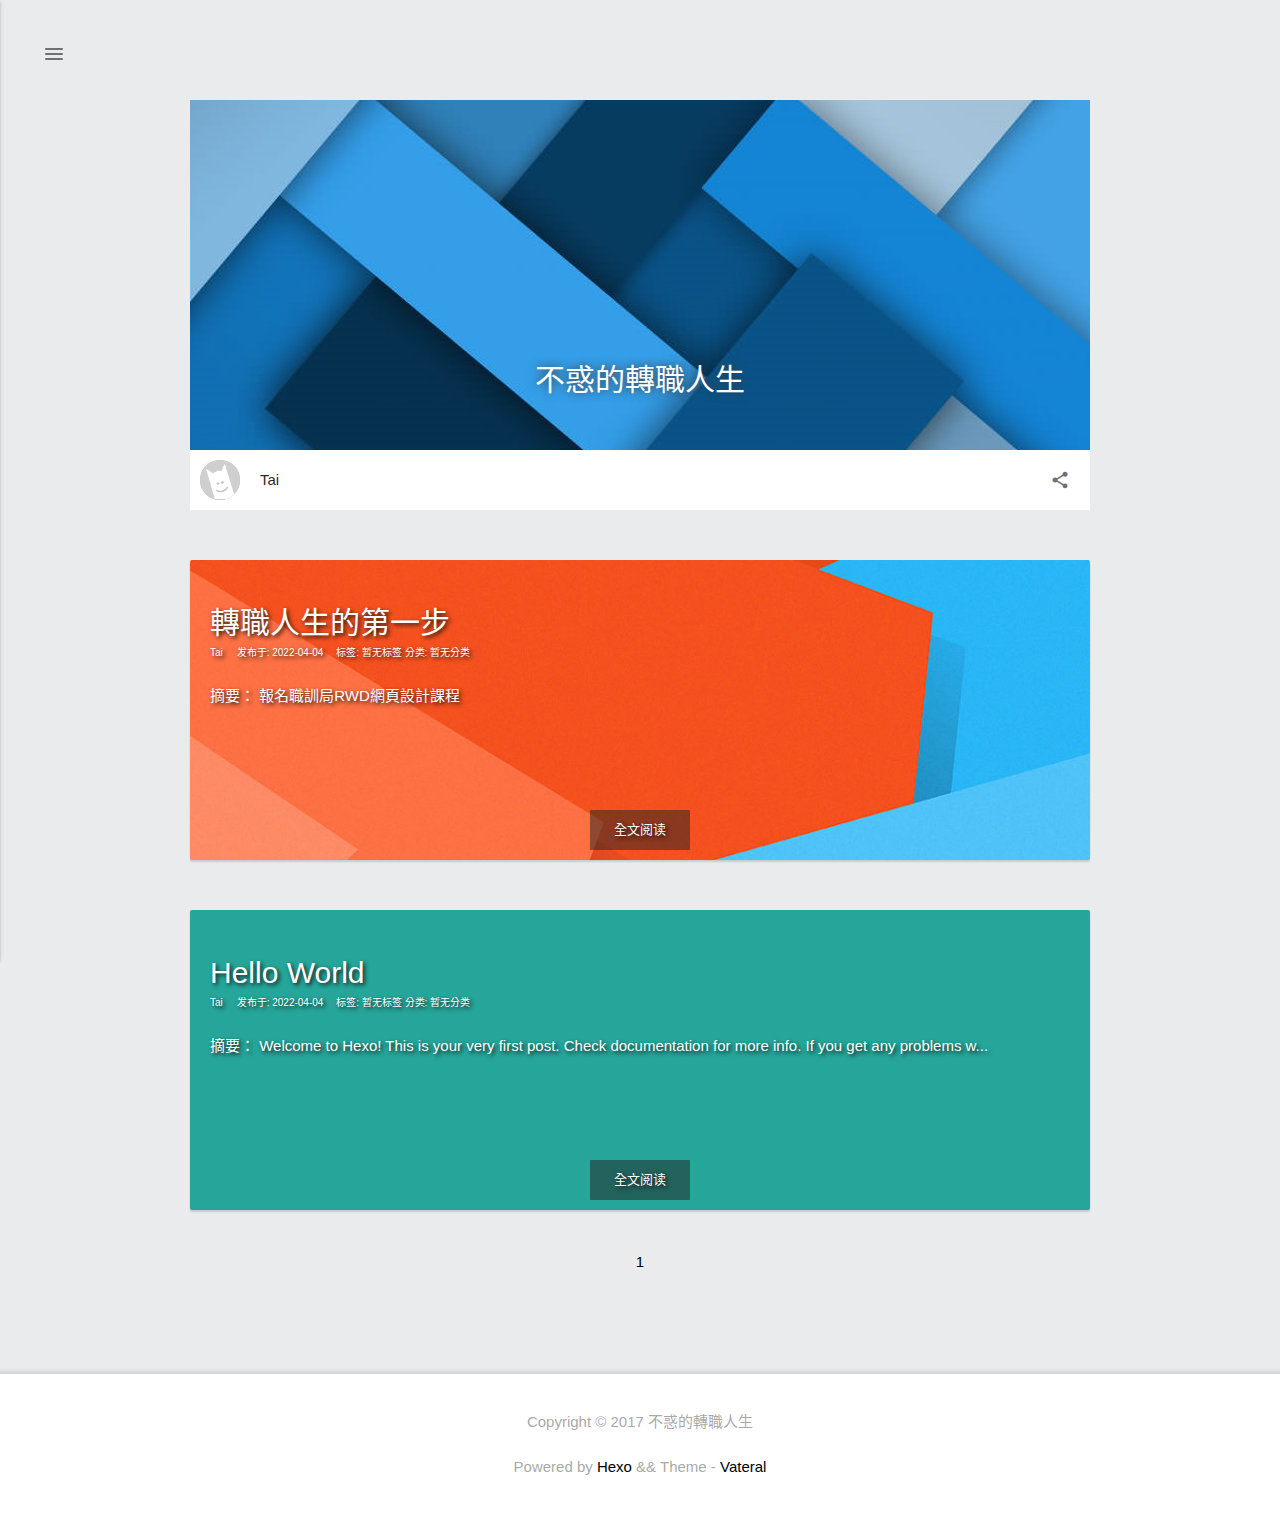
<file: index.html>
<!DOCTYPE html>
<html lang="zh-TW">
<head>
  <meta charset="UTF-8">
  <meta name="viewport" content="width=device-width, initial-scale=1.0, user-scalable=no">
  
  <title>不惑的轉職人生</title>
  
    <!-- stylesheets list from config.yml -->
    
      <link rel="stylesheet" href="/css/materialize.min.css">
    
      <link rel="stylesheet" href="/css/main.min.css">
    
  
  <style type="text/css">
      html{
          font-family: sans-serif;
          font-weight: 300;
      }
      @font-face {
          font-family: 'Material Icons';
          font-style: normal;
          font-weight: 400;
          src: url(/fonts/MaterialIcons-Regular.eot);
          src: url(/fonts/MaterialIcons-Regular.woff2) format('woff2'),
          url(/fonts/MaterialIcons-Regular.woff) format('woff'),
          url(/fonts/MaterialIcons-Regular.ttf) format('truetype')
      }
  </style>
<link rel="shortcut icon" href="/source/favicon.ico">
<meta name="generator" content="Hexo 6.1.0"></head>
<body>
<div id="menu-box"><a href="javascript:void(0)" id="menu" data-activates="slide-out" class="button-collapse menu" ><span class="nav-btn"></span></a></div>
<div id="menu-outer">
  <div id="menu-inner">
      <ul id="slide-out" class="side-nav" >
    <div class="nav-header"  style="background-image: url(/images/header-bg.png);background-color:#26A69A">
    <div class="header-box"><img src="/images/header.png" ondragstart="return false;"></div>
    <p>Tai</p>
    <div class="nav-link">
        
        <a href="http://example.com" target="_blank"> <div class="link-box twitter"></div></a>
        
        
        <a  href="http://example.com" target="_blank"><div class="link-box github"></div></a>
        
        
        <a href="mailto:http://example.com"><div class="link-box email"></div></a>
        
        
        <a href="http://example.com" target="_blank"><div class="link-box weibo"></div></a>
        
        
        <a href="http://example.com" target="_blank"> <div class="link-box zhihu"></div></a>
        
    </div>
    <div class="nav-search">
        <form id="search-form"> <!-- 搜索框相关 -->
            <input type="text" id="local-search-input" name="q" results="0" placeholder="搜索..." class="search form-control" autocomplete="off" autocorrect="off"/>
            <div class="nav-search-img"><i class="material-icons">search</i></div>
        </form>
        <div id="local-search-result"></div> <!-- 搜索结果区 -->
        <p class='no-result'>无搜索结果</p>
    </div>
</div>
    <!--Homepage-->

<li class="nav-list">
    <a href="/" target="_self">
        <div class="nav-ico"><i class="material-icons">home</i> </div><p>主页</p>
    </a>
</li>

<!--archives-->

<li class="nav-list dropdown-btn">
    <a  class=""  target="_self">
        <div class="nav-ico"><i class="material-icons">assignment</i></div><p>归档</p><div class="dropdown-ico"><i class="material-icons">arrow_drop_down</i></div>
    </a>
</li>

<ul class="dropdown-menu dropdown" >
    <li class="nav-dropdown-list">
        <a class="archive-link" href="/archives/2022/04/">四月 2022<span class="archive-count">2</span></a>
    </li>
</ul>
<!--categories-->

<ul class="dropdown-menu dropdown" >
    <li class="nav-dropdown-list">
        
    </li>
</ul>
<!--tags-->

<li class="nav-list">
    <a href="/archives" target="_self">
        <div class="nav-ico"><i class="material-icons">bookmark</i> </div><p>标签</p>
    </a>
</li>

<!--photo-->

<!--friends-->

<!--about-->


</ul>

  </div>
</div>

<div id="content-outer">
  <div id="content-inner">
    
<div class="post-header" style="background-image:url(/images/coverpic.png);background-color:#26A69A ">
    <a  href="https://taiyujou133.github.io/"  >
        <div class="post-header-title">
            <p style="">
                
                
                不惑的轉職人生
                
                
                <br>
                
            </p>
        </div>
    </a>
</div>
<div class="post-author">
    <div class="post-author-img"><img src="/images/header.png" ondragstart="return false;"></div>
    <p class="post-author-name">Tai</p>
    <div class="post-author-button"  target="_self"><i class="material-icons"  target="_self" style="font-size: 20px">share</i></div>
    <div class="post-author-link"><ul>
            <p>分享到：</p>
            <li><a href="http://v.t.sina.com.cn/share/share.php?url=https://taiyujou133.github.io&title=不惑的轉職人生" target="_blank">新浪微博</a></li>
            <li><a href="http://sns.qzone.qq.com/cgi-bin/qzshare/cgi_qzshare_onekey?url=https://taiyujou133.github.io" target="_blank">QQ空间</a></li>
            <li><a href="http://connect.qq.com/widget/shareqq/index.html?title=qqhaoyou&url=https://taiyujou133.github.io &desc= 不惑的轉職人生" target="_blank">QQ好友</a></li>
        </ul></div>
</div>


<div id="recent-posts">
    
    
    
    
    
  
    
      <div class="recent-post-item lazy"style="background-color:#26A69A"  data-original="/images/random/vateral-14.png"  >
        <a class="recent-post-link" href="/2022/04/04/2022-04-04/">
        <div class="post-hover">
          <!--title-->
          <p class="post-title"><a href="/2022/04/04/2022-04-04/" >轉職人生的第一步</a></p>

          <!--date-->
          
            <p class="post-time">Tai &nbsp &nbsp 发布于:<time datetime="2022-04-04T15:28:15.000Z">
              2022-04-04
            </time>
            </p>
          

          <!--tags-->

          标签:
            
              暂无标签
            
          <!--分类-->

          分类:
            
                暂无分类
            

          <!--excerpt-->
          <div class="post-excerpt">
            <p>
              摘要：
              
                報名職訓局RWD網頁設計課程

              
            </p>
          </div>
          <div class="post-more"><a href="/2022/04/04/2022-04-04/" >全文阅读</a></div>
        </div>
        </a>
      </div>
    
  
    
      <div class="recent-post-item lazy"style="background-color:#26A69A"  data-original="/images/random/vateral-5.png"  >
        <a class="recent-post-link" href="/2022/04/04/hello-world/">
        <div class="post-hover">
          <!--title-->
          <p class="post-title"><a href="/2022/04/04/hello-world/" >Hello World</a></p>

          <!--date-->
          
            <p class="post-time">Tai &nbsp &nbsp 发布于:<time datetime="2022-04-04T10:58:48.805Z">
              2022-04-04
            </time>
            </p>
          

          <!--tags-->

          标签:
            
              暂无标签
            
          <!--分类-->

          分类:
            
                暂无分类
            

          <!--excerpt-->
          <div class="post-excerpt">
            <p>
              摘要：
              
                Welcome to Hexo! This is your very first post. Check documentation for more info. If you get any problems w...
              
            </p>
          </div>
          <div class="post-more"><a href="/2022/04/04/hello-world/" >全文阅读</a></div>
        </div>
        </a>
      </div>
    
  
  <nav class="paging">
    <span class="page-number current">1</span>
</nav>
</div>



  </div>
</div>
<div id="bottom-outer">
  <div id="bottom-inner">
    <a  id="top-button" onfocus="this.blur();"><div class="up upinbody" style="background-color:#26A69A"><i class="material-icons material-up">vertical_align_top</i></div></a>


<p style="line-height: 45px">Copyright ©  2017  不惑的轉職人生</p>
<p style="line-height: 45px">Powered by <a href="https://hexo.io/" target="_blank"> Hexo </a> && Theme - <a href="https://github.com/moumao/hexo-theme-Vateral" target="_blank">Vateral</a></p>

  </div>
</div>

<!--影集界面需要的资源-->



<!-- scripts list from theme config.yml -->

<script src="/js/jquery-3.1.1.min.js"></script>

<script src="/js/materialize.min.js"></script>

<script src="/js/main.min.js"></script>


<script>
    NProgress.start();
    NProgress.done();
    lazy();
    links();
    window.onpopstate = menu();
    //pjax操作
    $(document).pjax('a:not(.nopjax)', '#content-inner', {fragment:'#content-inner', timeout:8000});
    $(document).on('pjax:start', NProgress.start).on('pjax:end', NProgress.done)
        .on('pjax:end', () => {
            dowmdiv();
            lazy();
            toc();
            links();
            menu();
        });
</script>

</body>
</html>
</file>
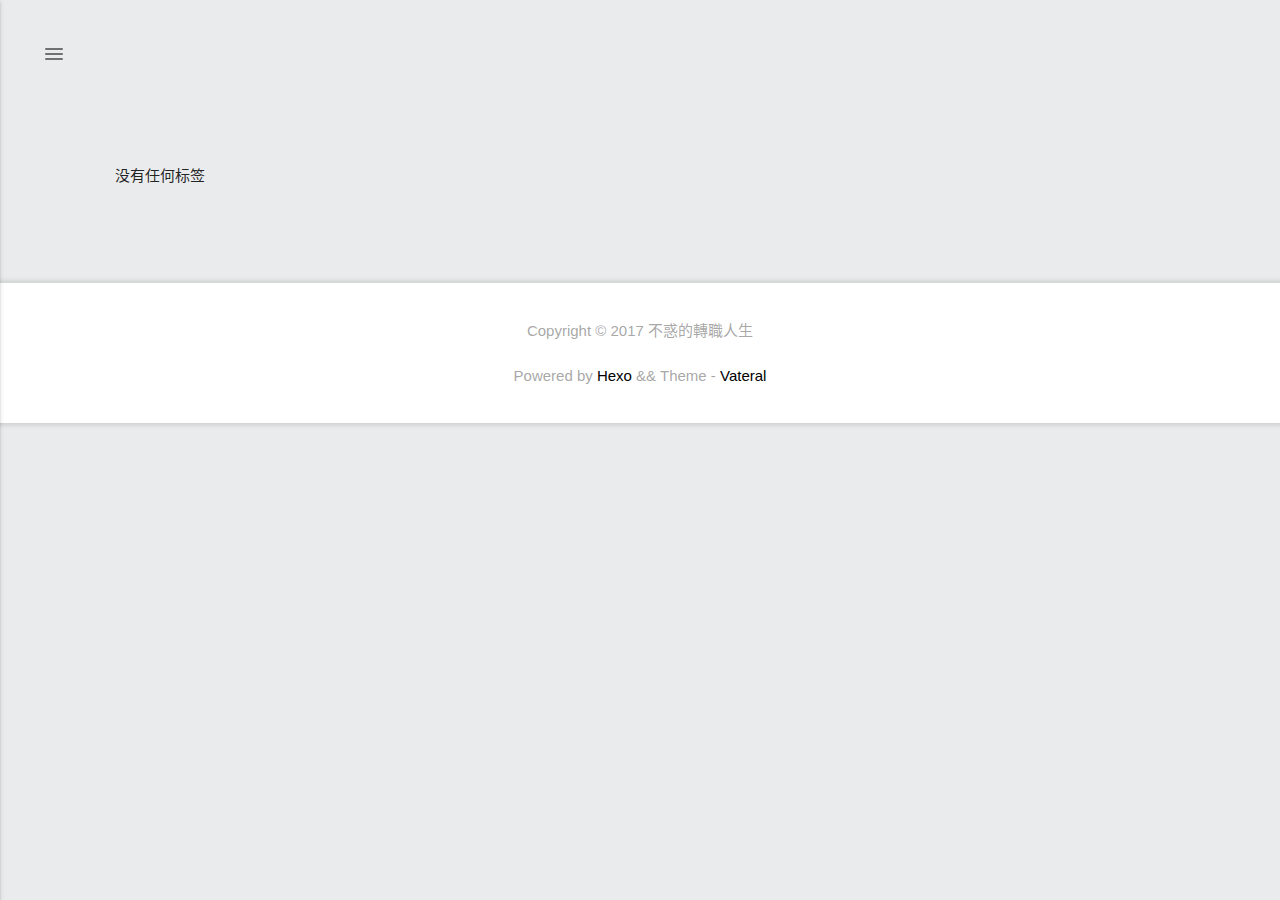
<file: archives/index.html>
<!DOCTYPE html>
<html lang="zh-TW">
<head>
  <meta charset="UTF-8">
  <meta name="viewport" content="width=device-width, initial-scale=1.0, user-scalable=no">
  
  <title>不惑的轉職人生</title>
  
    <!-- stylesheets list from config.yml -->
    
      <link rel="stylesheet" href="/css/materialize.min.css">
    
      <link rel="stylesheet" href="/css/main.min.css">
    
  
  <style type="text/css">
      html{
          font-family: sans-serif;
          font-weight: 300;
      }
      @font-face {
          font-family: 'Material Icons';
          font-style: normal;
          font-weight: 400;
          src: url(/fonts/MaterialIcons-Regular.eot);
          src: url(/fonts/MaterialIcons-Regular.woff2) format('woff2'),
          url(/fonts/MaterialIcons-Regular.woff) format('woff'),
          url(/fonts/MaterialIcons-Regular.ttf) format('truetype')
      }
  </style>
<link rel="shortcut icon" href="/source/favicon.ico">
<meta name="generator" content="Hexo 6.1.0"></head>
<body>
<div id="menu-box"><a href="javascript:void(0)" id="menu" data-activates="slide-out" class="button-collapse menu" ><span class="nav-btn"></span></a></div>
<div id="menu-outer">
  <div id="menu-inner">
      <ul id="slide-out" class="side-nav" >
    <div class="nav-header"  style="background-image: url(/images/header-bg.png);background-color:#26A69A">
    <div class="header-box"><img src="/images/header.png" ondragstart="return false;"></div>
    <p>Tai</p>
    <div class="nav-link">
        
        <a href="http://example.com" target="_blank"> <div class="link-box twitter"></div></a>
        
        
        <a  href="http://example.com" target="_blank"><div class="link-box github"></div></a>
        
        
        <a href="mailto:http://example.com"><div class="link-box email"></div></a>
        
        
        <a href="http://example.com" target="_blank"><div class="link-box weibo"></div></a>
        
        
        <a href="http://example.com" target="_blank"> <div class="link-box zhihu"></div></a>
        
    </div>
    <div class="nav-search">
        <form id="search-form"> <!-- 搜索框相关 -->
            <input type="text" id="local-search-input" name="q" results="0" placeholder="搜索..." class="search form-control" autocomplete="off" autocorrect="off"/>
            <div class="nav-search-img"><i class="material-icons">search</i></div>
        </form>
        <div id="local-search-result"></div> <!-- 搜索结果区 -->
        <p class='no-result'>无搜索结果</p>
    </div>
</div>
    <!--Homepage-->

<li class="nav-list">
    <a href="/" target="_self">
        <div class="nav-ico"><i class="material-icons">home</i> </div><p>主页</p>
    </a>
</li>

<!--archives-->

<li class="nav-list dropdown-btn">
    <a  class=""  target="_self">
        <div class="nav-ico"><i class="material-icons">assignment</i></div><p>归档</p><div class="dropdown-ico"><i class="material-icons">arrow_drop_down</i></div>
    </a>
</li>

<ul class="dropdown-menu dropdown" >
    <li class="nav-dropdown-list">
        <a class="archive-link" href="/archives/2022/04/">四月 2022<span class="archive-count">2</span></a>
    </li>
</ul>
<!--categories-->

<ul class="dropdown-menu dropdown" >
    <li class="nav-dropdown-list">
        
    </li>
</ul>
<!--tags-->

<li class="nav-list">
    <a href="/archives" target="_self">
        <div class="nav-ico"><i class="material-icons">bookmark</i> </div><p>标签</p>
    </a>
</li>

<!--photo-->

<!--friends-->

<!--about-->


</ul>

  </div>
</div>

<div id="content-outer">
  <div id="content-inner">
    


<div class="tags">
  
    <div id="archive">
        
          <p>没有任何标签</p>
        
    </div>
  

  </div>
</div>
<div id="bottom-outer">
  <div id="bottom-inner">
    <a  id="top-button" onfocus="this.blur();"><div class="up upinbody" style="background-color:#26A69A"><i class="material-icons material-up">vertical_align_top</i></div></a>


<p style="line-height: 45px">Copyright ©  2017  不惑的轉職人生</p>
<p style="line-height: 45px">Powered by <a href="https://hexo.io/" target="_blank"> Hexo </a> && Theme - <a href="https://github.com/moumao/hexo-theme-Vateral" target="_blank">Vateral</a></p>

  </div>
</div>

<!--影集界面需要的资源-->



<!-- scripts list from theme config.yml -->

<script src="/js/jquery-3.1.1.min.js"></script>

<script src="/js/materialize.min.js"></script>

<script src="/js/main.min.js"></script>


<script>
    NProgress.start();
    NProgress.done();
    lazy();
    links();
    window.onpopstate = menu();
    //pjax操作
    $(document).pjax('a:not(.nopjax)', '#content-inner', {fragment:'#content-inner', timeout:8000});
    $(document).on('pjax:start', NProgress.start).on('pjax:end', NProgress.done)
        .on('pjax:end', () => {
            dowmdiv();
            lazy();
            toc();
            links();
            menu();
        });
</script>

</body>
</html>
</file>
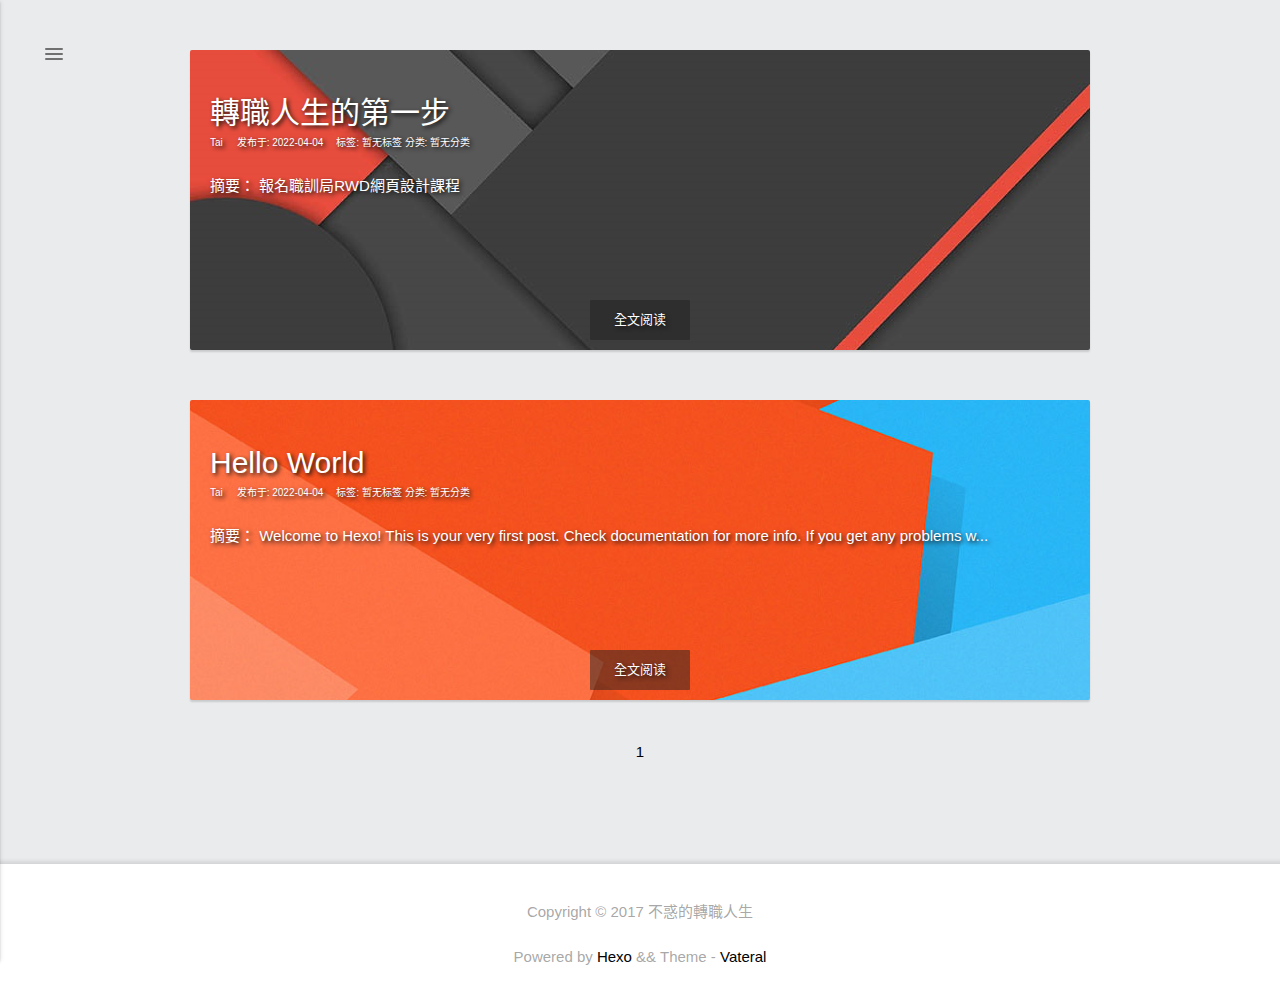
<file: archives/2022/index.html>
<!DOCTYPE html>
<html lang="zh-TW">
<head>
  <meta charset="UTF-8">
  <meta name="viewport" content="width=device-width, initial-scale=1.0, user-scalable=no">
  
  <title>不惑的轉職人生</title>
  
    <!-- stylesheets list from config.yml -->
    
      <link rel="stylesheet" href="/css/materialize.min.css">
    
      <link rel="stylesheet" href="/css/main.min.css">
    
  
  <style type="text/css">
      html{
          font-family: sans-serif;
          font-weight: 300;
      }
      @font-face {
          font-family: 'Material Icons';
          font-style: normal;
          font-weight: 400;
          src: url(/fonts/MaterialIcons-Regular.eot);
          src: url(/fonts/MaterialIcons-Regular.woff2) format('woff2'),
          url(/fonts/MaterialIcons-Regular.woff) format('woff'),
          url(/fonts/MaterialIcons-Regular.ttf) format('truetype')
      }
  </style>
<link rel="shortcut icon" href="/source/favicon.ico">
<meta name="generator" content="Hexo 6.1.0"></head>
<body>
<div id="menu-box"><a href="javascript:void(0)" id="menu" data-activates="slide-out" class="button-collapse menu" ><span class="nav-btn"></span></a></div>
<div id="menu-outer">
  <div id="menu-inner">
      <ul id="slide-out" class="side-nav" >
    <div class="nav-header"  style="background-image: url(/images/header-bg.png);background-color:#26A69A">
    <div class="header-box"><img src="/images/header.png" ondragstart="return false;"></div>
    <p>Tai</p>
    <div class="nav-link">
        
        <a href="http://example.com" target="_blank"> <div class="link-box twitter"></div></a>
        
        
        <a  href="http://example.com" target="_blank"><div class="link-box github"></div></a>
        
        
        <a href="mailto:http://example.com"><div class="link-box email"></div></a>
        
        
        <a href="http://example.com" target="_blank"><div class="link-box weibo"></div></a>
        
        
        <a href="http://example.com" target="_blank"> <div class="link-box zhihu"></div></a>
        
    </div>
    <div class="nav-search">
        <form id="search-form"> <!-- 搜索框相关 -->
            <input type="text" id="local-search-input" name="q" results="0" placeholder="搜索..." class="search form-control" autocomplete="off" autocorrect="off"/>
            <div class="nav-search-img"><i class="material-icons">search</i></div>
        </form>
        <div id="local-search-result"></div> <!-- 搜索结果区 -->
        <p class='no-result'>无搜索结果</p>
    </div>
</div>
    <!--Homepage-->

<li class="nav-list">
    <a href="/" target="_self">
        <div class="nav-ico"><i class="material-icons">home</i> </div><p>主页</p>
    </a>
</li>

<!--archives-->

<li class="nav-list dropdown-btn">
    <a  class=""  target="_self">
        <div class="nav-ico"><i class="material-icons">assignment</i></div><p>归档</p><div class="dropdown-ico"><i class="material-icons">arrow_drop_down</i></div>
    </a>
</li>

<ul class="dropdown-menu dropdown" >
    <li class="nav-dropdown-list">
        <a class="archive-link" href="/archives/2022/04/">四月 2022<span class="archive-count">2</span></a>
    </li>
</ul>
<!--categories-->

<ul class="dropdown-menu dropdown" >
    <li class="nav-dropdown-list">
        
    </li>
</ul>
<!--tags-->

<li class="nav-list">
    <a href="/archives" target="_self">
        <div class="nav-ico"><i class="material-icons">bookmark</i> </div><p>标签</p>
    </a>
</li>

<!--photo-->

<!--friends-->

<!--about-->


</ul>

  </div>
</div>

<div id="content-outer">
  <div id="content-inner">
    


<div class="tags">
  
</div>

<div id="recent-posts">
  
      <div class="recent-post-item lazy" style="background-color:#26A69A"  data-original="/images/random/vateral-4.png"  >
        <a class="recent-post-link" href="/2022/04/04/2022-04-04/">
        <div class="post-hover">
          <!--title-->
          <p class="post-title"><a href="/2022/04/04/2022-04-04/" >轉職人生的第一步</a></p>

          <!--date-->
          
            <p class="post-time">Tai &nbsp &nbsp 发布于:<time datetime="2022-04-04T15:28:15.000Z">
              2022-04-04
            </time>
            </p>
          

          <!--tags-->

          标签:
            
            暂无标签
            
          <!--分类-->

          分类:
            
            暂无分类
            

          <!--excerpt-->
          <div class="post-excerpt">
            <p>
              摘要：
              
                報名職訓局RWD網頁設計課程

              
            </p>
          </div>
          <div class="post-more"><a href="/2022/04/04/2022-04-04/" >全文阅读</a></div>
        </div>
        </a>
      </div>
  
      <div class="recent-post-item lazy" style="background-color:#26A69A"  data-original="/images/random/vateral-14.png"  >
        <a class="recent-post-link" href="/2022/04/04/hello-world/">
        <div class="post-hover">
          <!--title-->
          <p class="post-title"><a href="/2022/04/04/hello-world/" >Hello World</a></p>

          <!--date-->
          
            <p class="post-time">Tai &nbsp &nbsp 发布于:<time datetime="2022-04-04T10:58:48.805Z">
              2022-04-04
            </time>
            </p>
          

          <!--tags-->

          标签:
            
            暂无标签
            
          <!--分类-->

          分类:
            
            暂无分类
            

          <!--excerpt-->
          <div class="post-excerpt">
            <p>
              摘要：
              
                Welcome to Hexo! This is your very first post. Check documentation for more info. If you get any problems w...
              
            </p>
          </div>
          <div class="post-more"><a href="/2022/04/04/hello-world/" >全文阅读</a></div>
        </div>
        </a>
      </div>
  
  <nav class="paging">
    <span class="page-number current">1</span>
</nav>
</div>





  </div>
</div>
<div id="bottom-outer">
  <div id="bottom-inner">
    <a  id="top-button" onfocus="this.blur();"><div class="up upinbody" style="background-color:#26A69A"><i class="material-icons material-up">vertical_align_top</i></div></a>


<p style="line-height: 45px">Copyright ©  2017  不惑的轉職人生</p>
<p style="line-height: 45px">Powered by <a href="https://hexo.io/" target="_blank"> Hexo </a> && Theme - <a href="https://github.com/moumao/hexo-theme-Vateral" target="_blank">Vateral</a></p>

  </div>
</div>

<!--影集界面需要的资源-->



<!-- scripts list from theme config.yml -->

<script src="/js/jquery-3.1.1.min.js"></script>

<script src="/js/materialize.min.js"></script>

<script src="/js/main.min.js"></script>


<script>
    NProgress.start();
    NProgress.done();
    lazy();
    links();
    window.onpopstate = menu();
    //pjax操作
    $(document).pjax('a:not(.nopjax)', '#content-inner', {fragment:'#content-inner', timeout:8000});
    $(document).on('pjax:start', NProgress.start).on('pjax:end', NProgress.done)
        .on('pjax:end', () => {
            dowmdiv();
            lazy();
            toc();
            links();
            menu();
        });
</script>

</body>
</html>
</file>
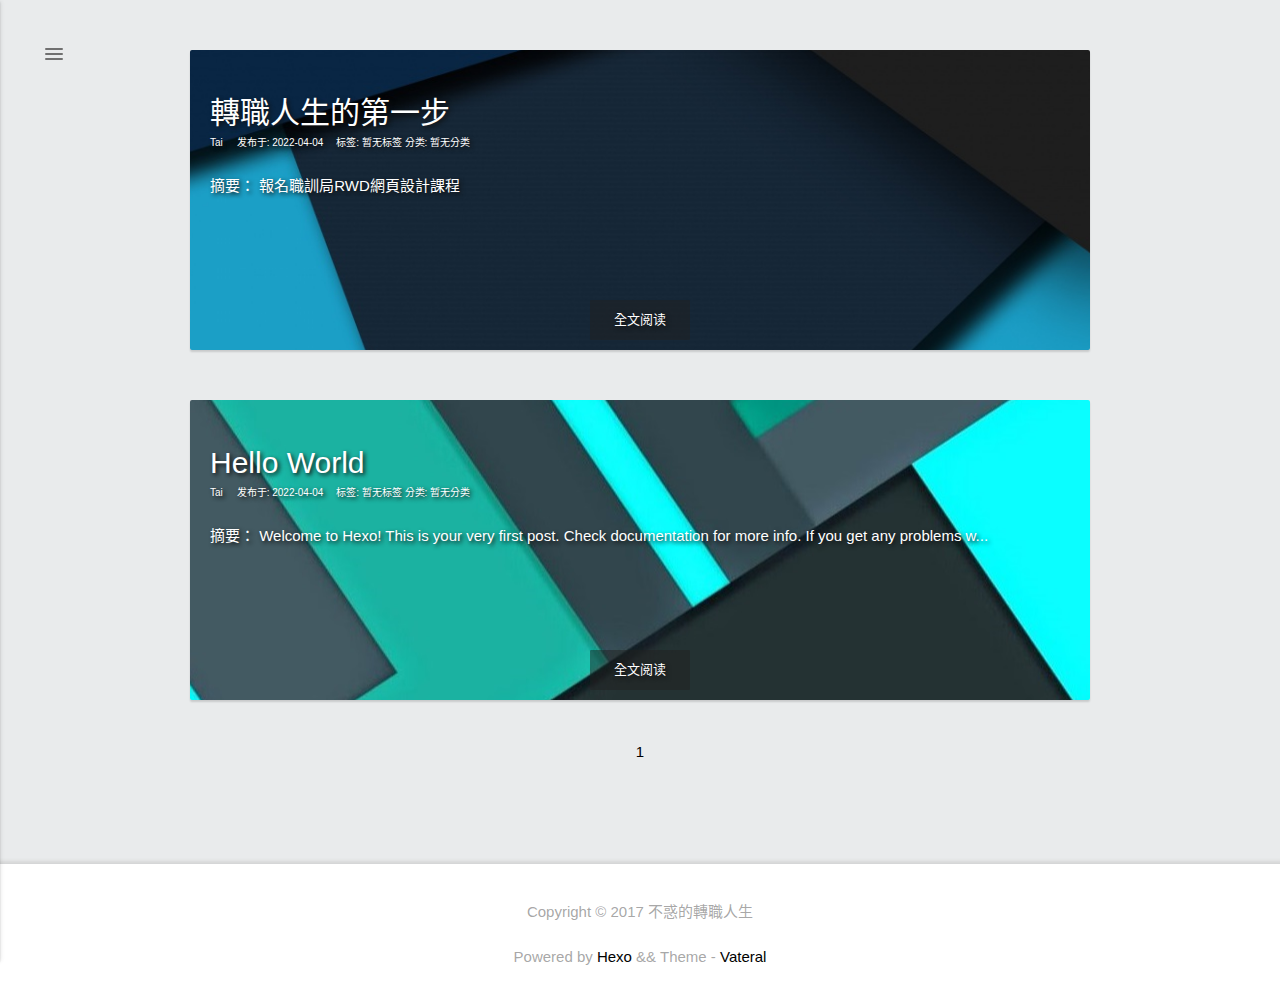
<file: archives/2022/04/index.html>
<!DOCTYPE html>
<html lang="zh-TW">
<head>
  <meta charset="UTF-8">
  <meta name="viewport" content="width=device-width, initial-scale=1.0, user-scalable=no">
  
  <title>不惑的轉職人生</title>
  
    <!-- stylesheets list from config.yml -->
    
      <link rel="stylesheet" href="/css/materialize.min.css">
    
      <link rel="stylesheet" href="/css/main.min.css">
    
  
  <style type="text/css">
      html{
          font-family: sans-serif;
          font-weight: 300;
      }
      @font-face {
          font-family: 'Material Icons';
          font-style: normal;
          font-weight: 400;
          src: url(/fonts/MaterialIcons-Regular.eot);
          src: url(/fonts/MaterialIcons-Regular.woff2) format('woff2'),
          url(/fonts/MaterialIcons-Regular.woff) format('woff'),
          url(/fonts/MaterialIcons-Regular.ttf) format('truetype')
      }
  </style>
<link rel="shortcut icon" href="/source/favicon.ico">
<meta name="generator" content="Hexo 6.1.0"></head>
<body>
<div id="menu-box"><a href="javascript:void(0)" id="menu" data-activates="slide-out" class="button-collapse menu" ><span class="nav-btn"></span></a></div>
<div id="menu-outer">
  <div id="menu-inner">
      <ul id="slide-out" class="side-nav" >
    <div class="nav-header"  style="background-image: url(/images/header-bg.png);background-color:#26A69A">
    <div class="header-box"><img src="/images/header.png" ondragstart="return false;"></div>
    <p>Tai</p>
    <div class="nav-link">
        
        <a href="http://example.com" target="_blank"> <div class="link-box twitter"></div></a>
        
        
        <a  href="http://example.com" target="_blank"><div class="link-box github"></div></a>
        
        
        <a href="mailto:http://example.com"><div class="link-box email"></div></a>
        
        
        <a href="http://example.com" target="_blank"><div class="link-box weibo"></div></a>
        
        
        <a href="http://example.com" target="_blank"> <div class="link-box zhihu"></div></a>
        
    </div>
    <div class="nav-search">
        <form id="search-form"> <!-- 搜索框相关 -->
            <input type="text" id="local-search-input" name="q" results="0" placeholder="搜索..." class="search form-control" autocomplete="off" autocorrect="off"/>
            <div class="nav-search-img"><i class="material-icons">search</i></div>
        </form>
        <div id="local-search-result"></div> <!-- 搜索结果区 -->
        <p class='no-result'>无搜索结果</p>
    </div>
</div>
    <!--Homepage-->

<li class="nav-list">
    <a href="/" target="_self">
        <div class="nav-ico"><i class="material-icons">home</i> </div><p>主页</p>
    </a>
</li>

<!--archives-->

<li class="nav-list dropdown-btn">
    <a  class=""  target="_self">
        <div class="nav-ico"><i class="material-icons">assignment</i></div><p>归档</p><div class="dropdown-ico"><i class="material-icons">arrow_drop_down</i></div>
    </a>
</li>

<ul class="dropdown-menu dropdown" >
    <li class="nav-dropdown-list">
        <a class="archive-link" href="/archives/2022/04/">四月 2022<span class="archive-count">2</span></a>
    </li>
</ul>
<!--categories-->

<ul class="dropdown-menu dropdown" >
    <li class="nav-dropdown-list">
        
    </li>
</ul>
<!--tags-->

<li class="nav-list">
    <a href="/archives" target="_self">
        <div class="nav-ico"><i class="material-icons">bookmark</i> </div><p>标签</p>
    </a>
</li>

<!--photo-->

<!--friends-->

<!--about-->


</ul>

  </div>
</div>

<div id="content-outer">
  <div id="content-inner">
    


<div class="tags">
  
</div>

<div id="recent-posts">
  
      <div class="recent-post-item lazy" style="background-color:#26A69A"  data-original="/images/random/vateral-19.png"  >
        <a class="recent-post-link" href="/2022/04/04/2022-04-04/">
        <div class="post-hover">
          <!--title-->
          <p class="post-title"><a href="/2022/04/04/2022-04-04/" >轉職人生的第一步</a></p>

          <!--date-->
          
            <p class="post-time">Tai &nbsp &nbsp 发布于:<time datetime="2022-04-04T15:28:15.000Z">
              2022-04-04
            </time>
            </p>
          

          <!--tags-->

          标签:
            
            暂无标签
            
          <!--分类-->

          分类:
            
            暂无分类
            

          <!--excerpt-->
          <div class="post-excerpt">
            <p>
              摘要：
              
                報名職訓局RWD網頁設計課程

              
            </p>
          </div>
          <div class="post-more"><a href="/2022/04/04/2022-04-04/" >全文阅读</a></div>
        </div>
        </a>
      </div>
  
      <div class="recent-post-item lazy" style="background-color:#26A69A"  data-original="/images/random/vateral-1.png"  >
        <a class="recent-post-link" href="/2022/04/04/hello-world/">
        <div class="post-hover">
          <!--title-->
          <p class="post-title"><a href="/2022/04/04/hello-world/" >Hello World</a></p>

          <!--date-->
          
            <p class="post-time">Tai &nbsp &nbsp 发布于:<time datetime="2022-04-04T10:58:48.805Z">
              2022-04-04
            </time>
            </p>
          

          <!--tags-->

          标签:
            
            暂无标签
            
          <!--分类-->

          分类:
            
            暂无分类
            

          <!--excerpt-->
          <div class="post-excerpt">
            <p>
              摘要：
              
                Welcome to Hexo! This is your very first post. Check documentation for more info. If you get any problems w...
              
            </p>
          </div>
          <div class="post-more"><a href="/2022/04/04/hello-world/" >全文阅读</a></div>
        </div>
        </a>
      </div>
  
  <nav class="paging">
    <span class="page-number current">1</span>
</nav>
</div>





  </div>
</div>
<div id="bottom-outer">
  <div id="bottom-inner">
    <a  id="top-button" onfocus="this.blur();"><div class="up upinbody" style="background-color:#26A69A"><i class="material-icons material-up">vertical_align_top</i></div></a>


<p style="line-height: 45px">Copyright ©  2017  不惑的轉職人生</p>
<p style="line-height: 45px">Powered by <a href="https://hexo.io/" target="_blank"> Hexo </a> && Theme - <a href="https://github.com/moumao/hexo-theme-Vateral" target="_blank">Vateral</a></p>

  </div>
</div>

<!--影集界面需要的资源-->



<!-- scripts list from theme config.yml -->

<script src="/js/jquery-3.1.1.min.js"></script>

<script src="/js/materialize.min.js"></script>

<script src="/js/main.min.js"></script>


<script>
    NProgress.start();
    NProgress.done();
    lazy();
    links();
    window.onpopstate = menu();
    //pjax操作
    $(document).pjax('a:not(.nopjax)', '#content-inner', {fragment:'#content-inner', timeout:8000});
    $(document).on('pjax:start', NProgress.start).on('pjax:end', NProgress.done)
        .on('pjax:end', () => {
            dowmdiv();
            lazy();
            toc();
            links();
            menu();
        });
</script>

</body>
</html>
</file>
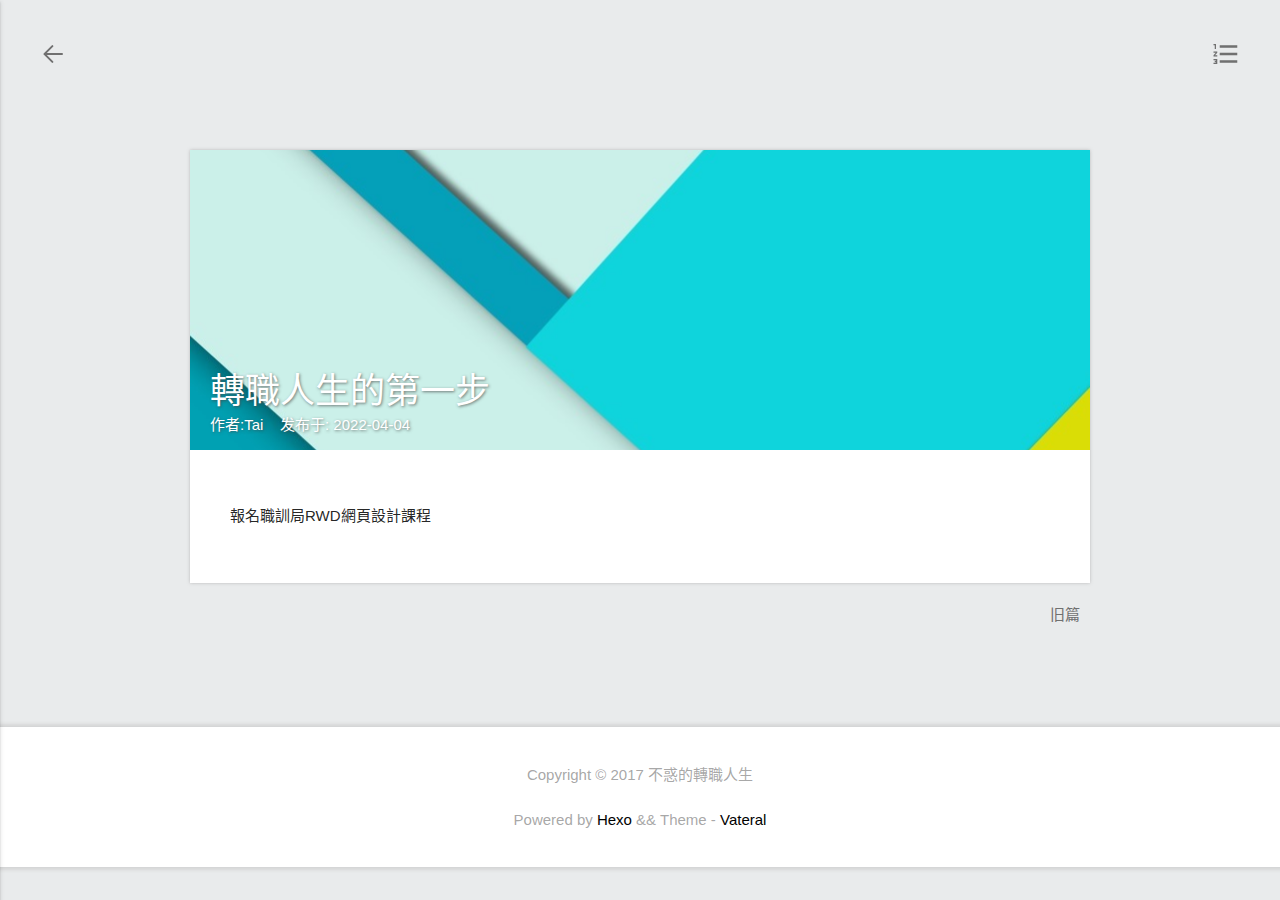
<file: 2022/04/04/2022-04-04/index.html>
<!DOCTYPE html>
<html lang="zh-TW">
<head>
  <meta charset="UTF-8">
  <meta name="viewport" content="width=device-width, initial-scale=1.0, user-scalable=no">
  
  <title>不惑的轉職人生</title>
  
    <!-- stylesheets list from config.yml -->
    
      <link rel="stylesheet" href="/css/materialize.min.css">
    
      <link rel="stylesheet" href="/css/main.min.css">
    
  
  <style type="text/css">
      html{
          font-family: sans-serif;
          font-weight: 300;
      }
      @font-face {
          font-family: 'Material Icons';
          font-style: normal;
          font-weight: 400;
          src: url(/fonts/MaterialIcons-Regular.eot);
          src: url(/fonts/MaterialIcons-Regular.woff2) format('woff2'),
          url(/fonts/MaterialIcons-Regular.woff) format('woff'),
          url(/fonts/MaterialIcons-Regular.ttf) format('truetype')
      }
  </style>
<link rel="shortcut icon" href="/source/favicon.ico">
<meta name="generator" content="Hexo 6.1.0"></head>
<body>
<div id="menu-box"><a href="javascript:void(0)" id="menu" data-activates="slide-out" class="button-collapse menu" ><span class="nav-btn"></span></a></div>
<div id="menu-outer">
  <div id="menu-inner">
      <ul id="slide-out" class="side-nav" >
    <div class="nav-header"  style="background-image: url(/images/header-bg.png);background-color:#26A69A">
    <div class="header-box"><img src="/images/header.png" ondragstart="return false;"></div>
    <p>Tai</p>
    <div class="nav-link">
        
        <a href="http://example.com" target="_blank"> <div class="link-box twitter"></div></a>
        
        
        <a  href="http://example.com" target="_blank"><div class="link-box github"></div></a>
        
        
        <a href="mailto:http://example.com"><div class="link-box email"></div></a>
        
        
        <a href="http://example.com" target="_blank"><div class="link-box weibo"></div></a>
        
        
        <a href="http://example.com" target="_blank"> <div class="link-box zhihu"></div></a>
        
    </div>
    <div class="nav-search">
        <form id="search-form"> <!-- 搜索框相关 -->
            <input type="text" id="local-search-input" name="q" results="0" placeholder="搜索..." class="search form-control" autocomplete="off" autocorrect="off"/>
            <div class="nav-search-img"><i class="material-icons">search</i></div>
        </form>
        <div id="local-search-result"></div> <!-- 搜索结果区 -->
        <p class='no-result'>无搜索结果</p>
    </div>
</div>
    <!--Homepage-->

<li class="nav-list">
    <a href="/" target="_self">
        <div class="nav-ico"><i class="material-icons">home</i> </div><p>主页</p>
    </a>
</li>

<!--archives-->

<li class="nav-list dropdown-btn">
    <a  class=""  target="_self">
        <div class="nav-ico"><i class="material-icons">assignment</i></div><p>归档</p><div class="dropdown-ico"><i class="material-icons">arrow_drop_down</i></div>
    </a>
</li>

<ul class="dropdown-menu dropdown" >
    <li class="nav-dropdown-list">
        <a class="archive-link" href="/archives/2022/04/">四月 2022<span class="archive-count">2</span></a>
    </li>
</ul>
<!--categories-->

<ul class="dropdown-menu dropdown" >
    <li class="nav-dropdown-list">
        
    </li>
</ul>
<!--tags-->

<li class="nav-list">
    <a href="/archives" target="_self">
        <div class="nav-ico"><i class="material-icons">bookmark</i> </div><p>标签</p>
    </a>
</li>

<!--photo-->

<!--friends-->

<!--about-->


</ul>

  </div>
</div>

<div id="content-outer">
  <div id="content-inner">
    
<article id="post">
  <div class="post-page-title"  style="background-color:#26A69A;background-image:url(/images/random/vateral-10.png)" >
  <h2>轉職人生的第一步</h2>
    
  <p>作者:Tai &nbsp&nbsp 发布于:<time datetime="2022-04-04T15:28:15.000Z">
          2022-04-04
    </time>
  </p>
    
  </div>
  <div class="post-page-content">
  <p>報名職訓局RWD網頁設計課程</p>

  </div>
  <!--评论块-->
    

</article>
<nav class="post-nav">
  <!-- Prev Nav -->
    


  <!-- Next Nav -->
    
  <a href="/2022/04/04/hello-world/" id="post_nav-older" class="post-nav-content next-content">
      旧篇
  </a>
    
</nav>
<div class="post-toc-btn"><i class="material-icons">format_list_numbered</i></div>
<div class="post-toc-none"><p>(无)</p></div>
<div class="post-toc-box">
    
</div>
<!--<div class="post-back"><i class="material-icons">arrow_back</i></div>-->
<script type="text/javascript">
    menu();
</script>
  </div>
</div>
<div id="bottom-outer">
  <div id="bottom-inner">
    <a  id="top-button" onfocus="this.blur();"><div class="up upinbody" style="background-color:#26A69A"><i class="material-icons material-up">vertical_align_top</i></div></a>


<p style="line-height: 45px">Copyright ©  2017  不惑的轉職人生</p>
<p style="line-height: 45px">Powered by <a href="https://hexo.io/" target="_blank"> Hexo </a> && Theme - <a href="https://github.com/moumao/hexo-theme-Vateral" target="_blank">Vateral</a></p>

  </div>
</div>

<!--影集界面需要的资源-->



<!-- scripts list from theme config.yml -->

<script src="/js/jquery-3.1.1.min.js"></script>

<script src="/js/materialize.min.js"></script>

<script src="/js/main.min.js"></script>


<script>
    NProgress.start();
    NProgress.done();
    lazy();
    links();
    window.onpopstate = menu();
    //pjax操作
    $(document).pjax('a:not(.nopjax)', '#content-inner', {fragment:'#content-inner', timeout:8000});
    $(document).on('pjax:start', NProgress.start).on('pjax:end', NProgress.done)
        .on('pjax:end', () => {
            dowmdiv();
            lazy();
            toc();
            links();
            menu();
        });
</script>

</body>
</html>
</file>
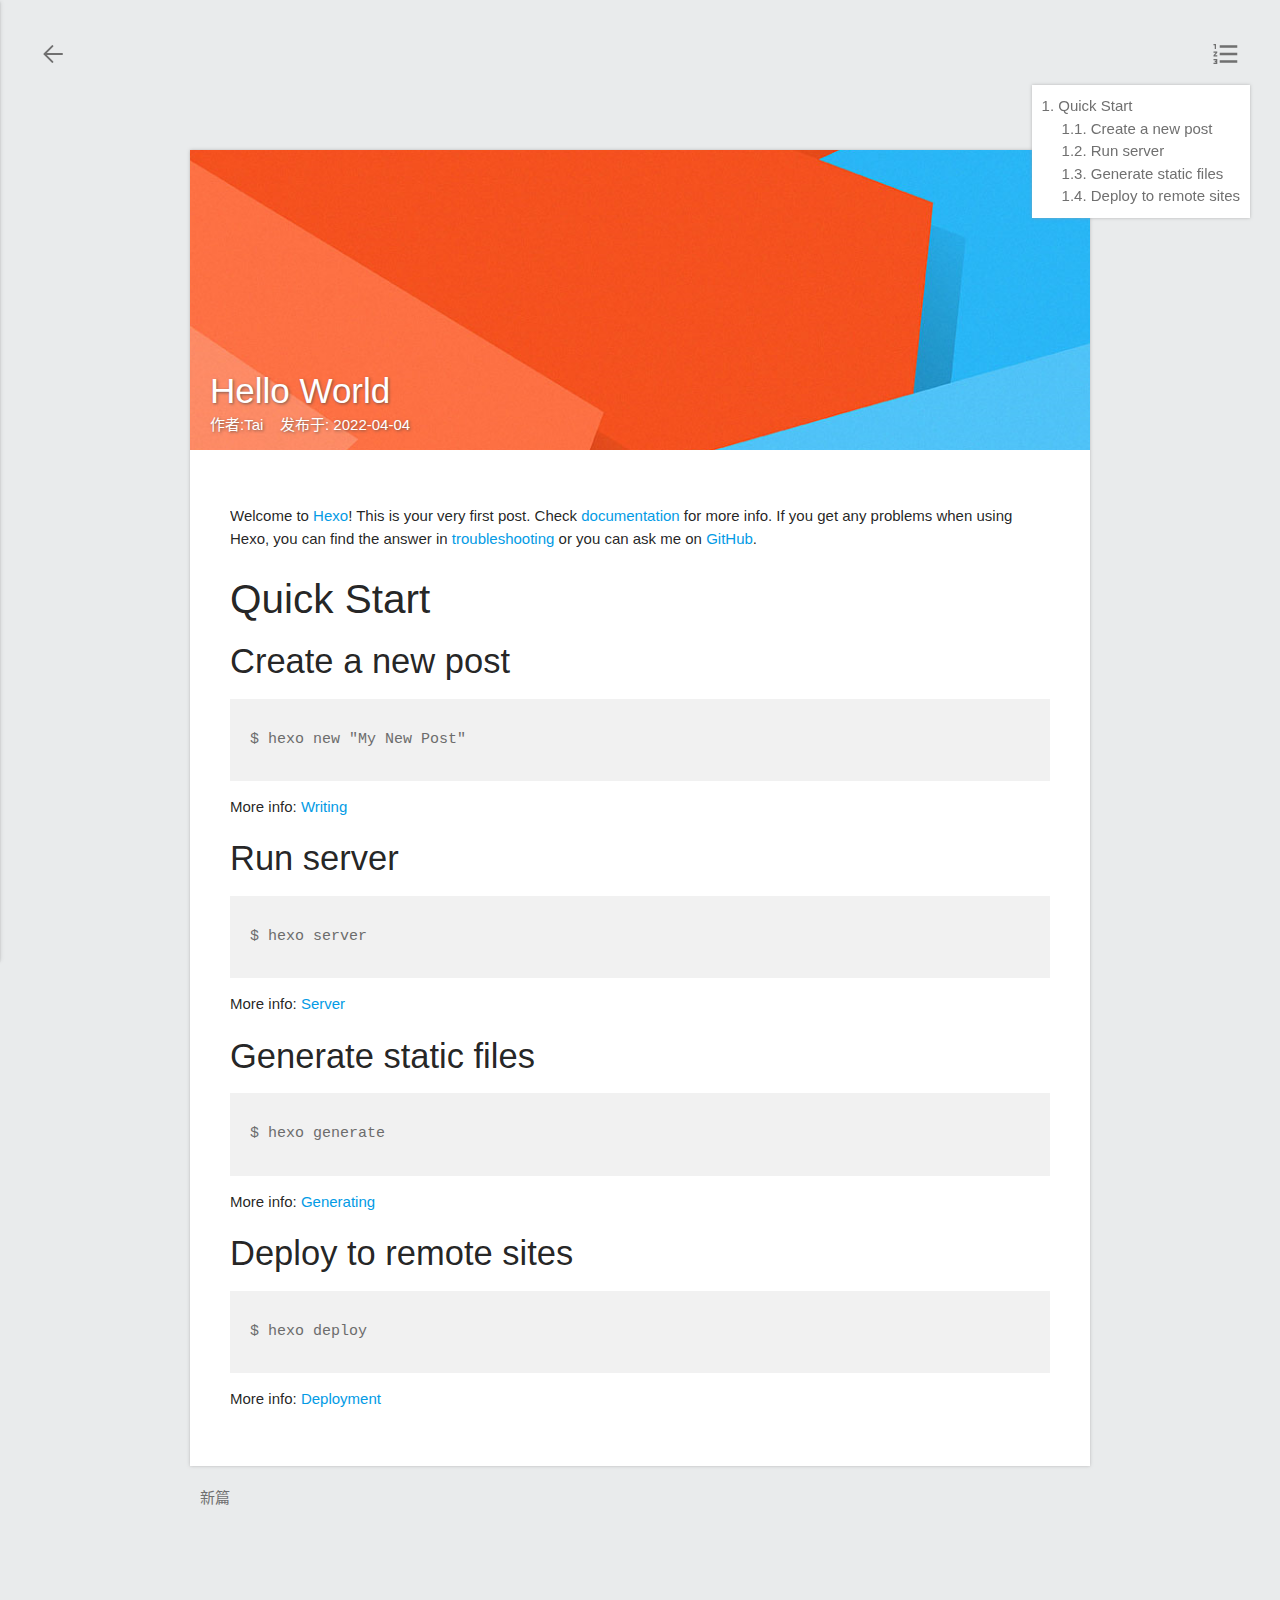
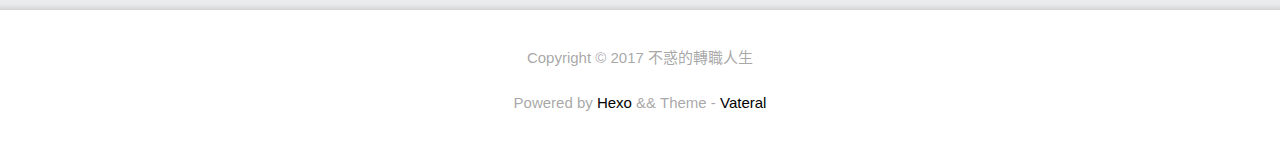
<file: 2022/04/04/hello-world/index.html>
<!DOCTYPE html>
<html lang="zh-TW">
<head>
  <meta charset="UTF-8">
  <meta name="viewport" content="width=device-width, initial-scale=1.0, user-scalable=no">
  
  <title>不惑的轉職人生</title>
  
    <!-- stylesheets list from config.yml -->
    
      <link rel="stylesheet" href="/css/materialize.min.css">
    
      <link rel="stylesheet" href="/css/main.min.css">
    
  
  <style type="text/css">
      html{
          font-family: sans-serif;
          font-weight: 300;
      }
      @font-face {
          font-family: 'Material Icons';
          font-style: normal;
          font-weight: 400;
          src: url(/fonts/MaterialIcons-Regular.eot);
          src: url(/fonts/MaterialIcons-Regular.woff2) format('woff2'),
          url(/fonts/MaterialIcons-Regular.woff) format('woff'),
          url(/fonts/MaterialIcons-Regular.ttf) format('truetype')
      }
  </style>
<link rel="shortcut icon" href="/source/favicon.ico">
<meta name="generator" content="Hexo 6.1.0"></head>
<body>
<div id="menu-box"><a href="javascript:void(0)" id="menu" data-activates="slide-out" class="button-collapse menu" ><span class="nav-btn"></span></a></div>
<div id="menu-outer">
  <div id="menu-inner">
      <ul id="slide-out" class="side-nav" >
    <div class="nav-header"  style="background-image: url(/images/header-bg.png);background-color:#26A69A">
    <div class="header-box"><img src="/images/header.png" ondragstart="return false;"></div>
    <p>Tai</p>
    <div class="nav-link">
        
        <a href="http://example.com" target="_blank"> <div class="link-box twitter"></div></a>
        
        
        <a  href="http://example.com" target="_blank"><div class="link-box github"></div></a>
        
        
        <a href="mailto:http://example.com"><div class="link-box email"></div></a>
        
        
        <a href="http://example.com" target="_blank"><div class="link-box weibo"></div></a>
        
        
        <a href="http://example.com" target="_blank"> <div class="link-box zhihu"></div></a>
        
    </div>
    <div class="nav-search">
        <form id="search-form"> <!-- 搜索框相关 -->
            <input type="text" id="local-search-input" name="q" results="0" placeholder="搜索..." class="search form-control" autocomplete="off" autocorrect="off"/>
            <div class="nav-search-img"><i class="material-icons">search</i></div>
        </form>
        <div id="local-search-result"></div> <!-- 搜索结果区 -->
        <p class='no-result'>无搜索结果</p>
    </div>
</div>
    <!--Homepage-->

<li class="nav-list">
    <a href="/" target="_self">
        <div class="nav-ico"><i class="material-icons">home</i> </div><p>主页</p>
    </a>
</li>

<!--archives-->

<li class="nav-list dropdown-btn">
    <a  class=""  target="_self">
        <div class="nav-ico"><i class="material-icons">assignment</i></div><p>归档</p><div class="dropdown-ico"><i class="material-icons">arrow_drop_down</i></div>
    </a>
</li>

<ul class="dropdown-menu dropdown" >
    <li class="nav-dropdown-list">
        <a class="archive-link" href="/archives/2022/04/">四月 2022<span class="archive-count">2</span></a>
    </li>
</ul>
<!--categories-->

<ul class="dropdown-menu dropdown" >
    <li class="nav-dropdown-list">
        
    </li>
</ul>
<!--tags-->

<li class="nav-list">
    <a href="/archives" target="_self">
        <div class="nav-ico"><i class="material-icons">bookmark</i> </div><p>标签</p>
    </a>
</li>

<!--photo-->

<!--friends-->

<!--about-->


</ul>

  </div>
</div>

<div id="content-outer">
  <div id="content-inner">
    
<article id="post">
  <div class="post-page-title"  style="background-color:#26A69A;background-image:url(/images/random/vateral-14.png)" >
  <h2>Hello World</h2>
    
  <p>作者:Tai &nbsp&nbsp 发布于:<time datetime="2022-04-04T10:58:48.805Z">
          2022-04-04
    </time>
  </p>
    
  </div>
  <div class="post-page-content">
  <p>Welcome to <a target="_blank" rel="noopener" href="https://hexo.io/">Hexo</a>! This is your very first post. Check <a target="_blank" rel="noopener" href="https://hexo.io/docs/">documentation</a> for more info. If you get any problems when using Hexo, you can find the answer in <a target="_blank" rel="noopener" href="https://hexo.io/docs/troubleshooting.html">troubleshooting</a> or you can ask me on <a target="_blank" rel="noopener" href="https://github.com/hexojs/hexo/issues">GitHub</a>.</p>
<h2 id="Quick-Start"><a href="#Quick-Start" class="headerlink" title="Quick Start"></a>Quick Start</h2><h3 id="Create-a-new-post"><a href="#Create-a-new-post" class="headerlink" title="Create a new post"></a>Create a new post</h3><figure class="highlight bash"><table><tr><td class="gutter"><pre><span class="line">1</span><br></pre></td><td class="code"><pre><span class="line">$ hexo new <span class="string">&quot;My New Post&quot;</span></span><br></pre></td></tr></table></figure>

<p>More info: <a target="_blank" rel="noopener" href="https://hexo.io/docs/writing.html">Writing</a></p>
<h3 id="Run-server"><a href="#Run-server" class="headerlink" title="Run server"></a>Run server</h3><figure class="highlight bash"><table><tr><td class="gutter"><pre><span class="line">1</span><br></pre></td><td class="code"><pre><span class="line">$ hexo server</span><br></pre></td></tr></table></figure>

<p>More info: <a target="_blank" rel="noopener" href="https://hexo.io/docs/server.html">Server</a></p>
<h3 id="Generate-static-files"><a href="#Generate-static-files" class="headerlink" title="Generate static files"></a>Generate static files</h3><figure class="highlight bash"><table><tr><td class="gutter"><pre><span class="line">1</span><br></pre></td><td class="code"><pre><span class="line">$ hexo generate</span><br></pre></td></tr></table></figure>

<p>More info: <a target="_blank" rel="noopener" href="https://hexo.io/docs/generating.html">Generating</a></p>
<h3 id="Deploy-to-remote-sites"><a href="#Deploy-to-remote-sites" class="headerlink" title="Deploy to remote sites"></a>Deploy to remote sites</h3><figure class="highlight bash"><table><tr><td class="gutter"><pre><span class="line">1</span><br></pre></td><td class="code"><pre><span class="line">$ hexo deploy</span><br></pre></td></tr></table></figure>

<p>More info: <a target="_blank" rel="noopener" href="https://hexo.io/docs/one-command-deployment.html">Deployment</a></p>

  </div>
  <!--评论块-->
    

</article>
<nav class="post-nav">
  <!-- Prev Nav -->
    
  <a href="/2022/04/04/2022-04-04/" id="post_nav-newer" class="post-nav-content prev-content">
      新篇
  </a>
    


  <!-- Next Nav -->
    
</nav>
<div class="post-toc-btn"><i class="material-icons">format_list_numbered</i></div>
<div class="post-toc-none"><p>(无)</p></div>
<div class="post-toc-box">
    <ol class="post-toc"><li class="post-toc-item post-toc-level-2"><a class="post-toc-link" href="#Quick-Start"><span class="post-toc-number">1.</span> <span class="post-toc-text">Quick Start</span></a><ol class="post-toc-child"><li class="post-toc-item post-toc-level-3"><a class="post-toc-link" href="#Create-a-new-post"><span class="post-toc-number">1.1.</span> <span class="post-toc-text">Create a new post</span></a></li><li class="post-toc-item post-toc-level-3"><a class="post-toc-link" href="#Run-server"><span class="post-toc-number">1.2.</span> <span class="post-toc-text">Run server</span></a></li><li class="post-toc-item post-toc-level-3"><a class="post-toc-link" href="#Generate-static-files"><span class="post-toc-number">1.3.</span> <span class="post-toc-text">Generate static files</span></a></li><li class="post-toc-item post-toc-level-3"><a class="post-toc-link" href="#Deploy-to-remote-sites"><span class="post-toc-number">1.4.</span> <span class="post-toc-text">Deploy to remote sites</span></a></li></ol></li></ol>
</div>
<!--<div class="post-back"><i class="material-icons">arrow_back</i></div>-->
<script type="text/javascript">
    menu();
</script>
  </div>
</div>
<div id="bottom-outer">
  <div id="bottom-inner">
    <a  id="top-button" onfocus="this.blur();"><div class="up upinbody" style="background-color:#26A69A"><i class="material-icons material-up">vertical_align_top</i></div></a>


<p style="line-height: 45px">Copyright ©  2017  不惑的轉職人生</p>
<p style="line-height: 45px">Powered by <a href="https://hexo.io/" target="_blank"> Hexo </a> && Theme - <a href="https://github.com/moumao/hexo-theme-Vateral" target="_blank">Vateral</a></p>

  </div>
</div>

<!--影集界面需要的资源-->



<!-- scripts list from theme config.yml -->

<script src="/js/jquery-3.1.1.min.js"></script>

<script src="/js/materialize.min.js"></script>

<script src="/js/main.min.js"></script>


<script>
    NProgress.start();
    NProgress.done();
    lazy();
    links();
    window.onpopstate = menu();
    //pjax操作
    $(document).pjax('a:not(.nopjax)', '#content-inner', {fragment:'#content-inner', timeout:8000});
    $(document).on('pjax:start', NProgress.start).on('pjax:end', NProgress.done)
        .on('pjax:end', () => {
            dowmdiv();
            lazy();
            toc();
            links();
            menu();
        });
</script>

</body>
</html>
</file>
<file: css/main.min.css>
.material-icons,.nav-list{-webkit-user-select:none;-moz-user-select:none;-ms-user-select:none}.side-nav li>a,.ui-page,body{padding:0}.nav-header,.nav-header p,.nav-link{text-align:center}.link-box,.nav-header{background-size:cover}.ol,.post-toc,.post-toc-child{list-style:none}.material-icons{font-family:'Material Icons';font-weight:400;font-style:normal;font-size:30px;color:#707070;display:inline-block;line-height:1;text-transform:none;letter-spacing:normal;word-wrap:normal;white-space:nowrap;direction:ltr;-webkit-font-smoothing:antialiased;text-rendering:optimizeLegibility;-moz-osx-font-smoothing:grayscale;font-feature-settings:'liga';-khtml-user-select:none}nav [class*=mdi-],nav [class^=mdi-],nav i,nav i.material-icons{display:block;font-size:30px;height:40px;line-height:40px}.nav-btn,.nav-btn::before{line-height:4px;transition:transform .3s ease,left .3s ease,top .3s ease,bottom .3s ease,width .3s ease}body{margin:0;background-color:#E9EBEC;font-weight:300;overflow-x:hidden}.ui-loader-default{display:none}.ui-mobile-viewport{border:none}.ui-page{margin:0;outline:0}.side-nav a{width:auto;height:auto;padding:0}#menu-box,.menu{width:48px;height:48px;box-sizing:border-box;display:inline-block}.fadeout{opacity:0;filter:alpha(opacity=0)}.progress{margin:0;background-color:#fff;position:fixed;top:0}#nprogress .bar,.nav-btn{background-color:#707070}#menu-box{position:fixed;left:30px;top:30px;z-index:999}.menu{position:relative}.nav-btn{display:inline-block;width:18px;height:2px;position:absolute;top:50%;left:50%;margin-top:-1px;margin-left:-9px;-webkit-transition:transform .3s ease,left .3s ease,top .3s ease,bottom .3s ease,width .3s ease;-moz-transition:transform .3s ease,left .3s ease,top .3s ease,bottom .3s ease,width .3s ease;border-radius:3px;cursor:pointer}.nav-btn::after,.nav-btn::before{content:"";display:inline-block;width:18px;height:2px;background-color:#707070;position:absolute;left:0;border-radius:3px;box-sizing:border-box}#content,.nav-list,.nav-search,.up{cursor:Pointer}.nav-btn::before{top:-5px;-webkit-transition:transform .3s ease,left .3s ease,top .3s ease,bottom .3s ease,width .3s ease;-moz-transition:transform .3s ease,left .3s ease,top .3s ease,bottom .3s ease,width .3s ease}.nav-btn::after{bottom:-5px;transition:transform .3s ease,left .3s ease,top .3s ease,bottom .3s ease,width .3s ease;-webkit-transition:transform .3s ease,left .3s ease,top .3s ease,bottom .3s ease,width .3s ease;-moz-transition:transform .3s ease,left .3s ease,top .3s ease,bottom .3s ease,width .3s ease}.back{transform:rotate(180deg)}.back::after{-webkit-transform:rotate(-45deg);width:13px;left:8px;bottom:-4px}.back::before{-webkit-transform:rotate(45deg);width:13px;left:8px;top:-4px}.nav-list{width:100%;height:50px;display:block;transition:background-color .5s;float:left;user-select:none}.category-link{padding-left:10px;padding-right:10px}.nav-list a .nav-ico{width:30px;height:30px;margin:10px 25px 10px 10px;float:left}.nav-list a .nav-ico img{width:100%}.nav-list a p{display:inline-block;margin:0;height:50px;line-height:50px;transition:color .5s}.dropdown-ico{width:30px;height:30px;margin:10px;float:right;position:relative}.nav-dropdown-list,.nav-dropdown-list a{width:100%;height:50px}.dropdown-ico img{width:100%;position:absolute;top:0;left:0}.dropdown{display:none}.nav-dropdown-list a{padding-left:10px;text-decoration:none;color:#5b5b5b;transition:color .5s}.nav-dropdown-list>.archive-link,.nav-dropdown-list>.category-link{padding-left:10px}.nav-dropdown-list span{color:#fff;background-color:rgba(209,209,209,.97);box-shadow:1px 1px 1px 1px rgba(229,229,229,.97);width:30px;height:30px;margin:10px;text-align:center;line-height:30px;text-shadow:2px 2px 2px #a9a9a9;float:right;transition:box-shadow .5s}.post-excerpt p,.post-hover,.post-hover .category-list-link,.post-hover .tag-list-link,.post-time,.post-title{text-shadow:2px 2px 4px rgba(16,16,16,.95)}.nav-dropdown-list:hover span{box-shadow:none}.nav-header{width:100%;height:300px;position:relative;background-repeat:no-repeat;background-position:center}.header-box,.nav-header p,.nav-link,.nav-search,.nav-search-img{position:absolute}.nav-header img{width:100%}#headbg{min-height:300px}.header-box{width:80px;height:80px;border-radius:40px;background-color:#fff;left:50%;margin-left:-40px;top:14%;overflow:hidden}.header-box img,.nav-link{width:100%}.nav-header p{width:100%;line-height:30px;display:block;top:14%;margin-top:100px;color:#fff}.link-box,.nav-link{display:inline-block}.nav-link{height:60px;left:0;top:14%;margin:150px auto 0;-webkit-user-select:none;-moz-user-select:none;-khtml-user-select:none;-ms-user-select:none}.link-box{width:30px;height:30px;margin:5px;background-image:url(/images/link/all.png)}.twitter{background-position:0 0}.github{background-position:-119px 0}.email{background-position:-60px 0}.weibo{background-position:-30px 0}.zhihu{background-position:-89px 0}.nav-search{width:100%;height:45px;bottom:0;transition:background-color .5s;background-color:rgba(61,61,61,.23);z-index:99}.nav-search input{width:96%;color:#fff;padding-left:10px;border-bottom:0;z-index:100}.nav-search form{width:100%;height:45px}.nav-search-img{width:25px;height:25px;margin:10px;right:0;bottom:0;z-index:111}.nav-search-img img{width:100%}.nav-search:hover{background-color:rgba(61,61,61,.5)}#local-search-result{width:100%;font-size:.9em;text-align:left;word-break:break-all;background-color:#fff}#local-search-result li{width:100%;height:80px;position:relative;border-bottom:1px solid rgba(133,133,133,.89);padding-left:10px}#local-search-result li:last-child{border-bottom:0}#local-search-result a.search-result-title:hover{background-color:rgba(255,255,255,0)}#local-search-result a.search-result-title{width:100%;height:40px;white-space:nowrap;overflow:hidden;text-overflow:ellipsis}#local-search-result p.search-result{padding-left:10px;text-align:left;width:100%;line-height:40px;position:absolute;left:0;top:40px;color:#000;margin:0;white-space:nowrap;overflow:hidden;text-overflow:ellipsis}.post-header,.recent-post-item{overflow:auto;background-size:cover;background-repeat:no-repeat;background-position:center}#local-search-result em.search-keyword{color:#f58e90}p.no-result{display:none;text-align:center;color:grey;background-color:#fff;line-height:45px;margin:45px 0 0;font-family:font-serif serif;border-bottom:1px solid rgba(133,133,133,.89)}#bottom-inner,#bottom-outer{display:block;position:relative}.side-nav::-webkit-scrollbar{width:5px}.side-nav::-webkit-scrollbar-track{background-color:#d3d3d3}.side-nav::-webkit-scrollbar-thumb{background-color:rgba(157,157,157,.75);border-radius:3px}#bottom-outer{width:100%;height:140px;background-color:#fff;box-shadow:0 0 3px 3px rgba(199,199,199,.58);padding-bottom:25px;padding-top:25px;margin-top:80px}#bottom-inner{text-align:center;width:auto;height:90px;margin:0 auto;line-height:30px;color:rgba(101,101,101,.58)}#bottom-inner p{margin:0}.fixed-bottom{position:absolute;bottom:0;left:0}#bottom-inner a{text-decoration:none;color:#000}.up{border-radius:20px;width:40px;height:40px;display:none}.upinbody{position:fixed;right:30px;bottom:30px}.up img,.upinfoot{position:absolute}.upinfoot{right:30px;top:-45px}.material-up{color:#fff;font-size:20px;margin:10px}.up img{top:0;left:0;width:100%}#recent-posts{width:900px;display:block;margin:0 auto;position:relative}.recent-post-item,.recent-post-link{width:100%;display:block;min-height:300px}.recent-post-link{height:100%}.recent-post-item{height:auto;background-color:#b5b5b5;margin-top:50px;transition:height .5s;box-shadow:0 2px 2px 0 rgba(0,0,0,.14);text-align:left;position:relative;color:#fff;font-size:10px;border-radius:2px}.post-hover:hover,.post-more{background-color:rgba(32,32,32,.5)}.recent-post-link{top:0;left:0;position:absolute}.recent-post-item-up{width:50px;height:50px;position:absolute;top:0;left:0;transition:all.5s}.post-hover,.post-more{transition:background-color .5s}.recent-post-item-up img{width:100%}.post-hover{width:100%;height:auto;min-height:300px;padding:10px 20px 20px}.post-title{font-size:30px;display:block;margin-bottom:0}.post-hover .tag-list,.post-time{margin:0 10px 0 0;font-size:10px;display:inline-block}.post-time,.post-title a{color:#fff}.post-hover .tag-list-item{display:inline-block;margin-left:5px}.post-hover .tag-list-link{color:#fff}.post-hover .category-list{display:inline-block;margin:0;font-size:10px}.post-hover .category-list-item{display:inline-block;margin-left:5px}.post-hover .category-list-link{color:#fff}.post-excerpt{text-align:left;margin-bottom:50px;font-size:15px}.friends-link,.paging,.post-header,.post-more,.post-toc-btn,.post-toc-none{text-align:center}.post-excerpt p{margin-top:25px;color:#fff}.post-more{width:100px;height:40px;border-radius:1px;position:absolute;bottom:0;left:50%;margin-left:-50px;margin-bottom:10px;font-size:13px}.post-author,.post-header{width:900px;position:relative}.recent-post-item:hover .post-more{background-color:rgba(32,32,32,0)}.recent-post-item:hover .recent-post-item-up{opacity:0}.post-more a{color:#fff;line-height:40px}.post-header{height:350px;display:block;margin:100px auto 0;transition:all.5s}.post-author{height:60px;background-color:#fff;margin:0 auto;z-index:99;transition:all.5s}.post-author-img{width:40px;height:40px;display:block;margin:10px;float:left;background-color:#b5b5b5;border-radius:25px;overflow:hidden;transition:all.5s}.post-author-img img{width:100%}.post-author-name{margin:0 0 0 10px;display:inline-block;line-height:60px;transition:all.5s}.post-author-button{width:20px;height:20px;display:block;margin:20px;float:right;transition:all.5s;cursor:pointer}.post-author-link{position:absolute;right:100px;top:0;height:auto;width:auto;float:right;padding:15px 0;opacity:0;display:none}.post-author-link ul{margin:0}.post-author-link p{display:inline-block;margin:0;line-height:30px;float:left;font-size:13px}.post-author-link ul li{padding:0 10px;cursor:pointer;line-height:30px;text-align:center;transition:background-color .5s;font-size:13px;float:left}.post-author-link ul li a{color:#393939}.post-author-link ul li:hover{background-color:rgba(219,219,219,.9)}#busuanzi_container_site_pv{color:#fff}.post-header-title{width:100%;height:auto;max-height:350px;position:absolute;bottom:50px;text-shadow:0 0 10px #393939}.post-header-title p{width:100%;height:40px;color:#fff;display:block;margin:0;line-height:40px;font-size:30px;transition:margin-top .5s}.next-text,.prev-text{height:40px;border-radius:20px;overflow:hidden;transition:box-shadow .5s,background-color .5s}.page-number{display:none}.current{display:inline-block}.paging{background-color:#E9EBEC;color:#000;box-shadow:none;margin-top:20px}.next-text:hover,.prev-text:hover{box-shadow:0 0 3px #a1a1a1;background-color:#fff}.paging a{color:grey}.paging a.prev{position:absolute;left:0;bottom:0}.paging a.next{position:absolute;right:0;bottom:0}#archive,#post,.post-page-title{position:relative}.next-text{width:40px;margin-top:8px;margin-bottom:8px}.next-text img{margin:5px;width:75%}.prev-text{width:40px;margin-top:12px;margin-bottom:12px}.highlight,.post-page-content p{overflow:auto}.prev-text img{margin:5px;width:75%}.tags{width:1050px;display:block;margin:0 auto}#archive{width:1050px;height:auto;display:inline-block;margin:150px auto 0}#archive .tag-list{width:100%}#archive .tag-list .tag-list-item{float:left;margin:5px;font-size:15px;transition:all .5s}#archive .tag-list .tag-list-item .tag-list-link{display:inline-block;color:#686868;padding:20px;text-shadow:none}#archive .tag-list .tag-list-item:hover{background-color:#fff;box-shadow:0 0 3px rgba(174,174,174,.87)}#post{width:900px;display:block;margin:150px auto 0;background-color:#fff;box-shadow:0 0 3px rgba(169,169,169,.74)}.post-page-title{width:100%;min-height:300px;background-size:cover;background-repeat:no-repeat;background-position:center}.post-page-title h2,.post-page-title p{position:absolute;color:#fff;text-shadow:1px 1px 3px rgba(68,68,68,.69);display:inline-block}.post-page-title h2{margin:0 0 0 20px;bottom:40px;left:0;font-size:35px}.post-page-title p{left:20px;margin:0 0 10px;bottom:0;line-height:30px}.post-page-content{padding:40px}.post-page-content p a{display:inline-block}.post-page-content p img{width:auto;max-width:100%}.post-page-content h1{font-size:3.1rem}.post-page-content h2{font-size:2.7rem}.post-page-content h3{font-size:2.3rem}.post-page-content h4{font-size:1.9rem}.post-page-content h5{font-size:1.6rem}.post-page-content h6{font-size:1.3rem}.post-page-content pre{margin:0}.highlight{background-color:rgba(232,232,232,.61);margin:0;color:#6c6c6c}.gutter{display:none}blockquote{border-left:5px solid rgba(164,164,164,.61);background-color:#F1F1F1;padding-bottom:3px;padding-top:3px}.post-toc-btn{width:48px;height:48px;position:fixed;top:30px;right:30px;cursor:Pointer}.post-toc,.post-toc-none{top:70px;right:30px;background-color:#fff;box-shadow:0 0 3px rgba(158,158,158,.69);position:fixed}.post-toc-btn>i{line-height:48px}.post-toc-none{display:none;width:50px;height:30px}.post-toc-none p{line-height:30px;margin:0;color:rgba(141,141,141,.83)}.friends a,.post-toc a{color:#707070}.post-toc{display:inline-block;max-width:400px;padding:10px}.post-toc-child{padding-left:20px}.post-back{width:30px;height:30px;position:fixed;top:80px;left:30px;cursor:Pointer}.post-back img{width:auto;max-width:100%}.post-nav{width:900px;display:block;margin:0 auto;background-color:#E9EBEC;box-shadow:none}pre,pre>code>span{background-color:#F1F1F1!important}.post-nav-content{color:#707070;display:inline-block;margin-left:10px;margin-right:10px}.prev-content{float:left}.next-content{float:right}pre{padding:15px}.friends{width:800px;min-height:200px;margin:150px auto}.friends-link{line-height:25px;padding:25px;width:500px;min-height:100px;display:block;transition:all .5s;margin:0 300px 0 0;opacity:0}.friends-link:hover{background-color:#fff;box-shadow:0 0 3px 2px rgba(223,223,223,.75)}#photo{margin-top:100px}@media only screen and (max-width:900px){#archive,#post,#recent-posts,.tags{width:96%}.post-nav{width:100%;display:block;margin:0 auto}.post-author,.post-header{width:96%}.post-page-title h2{font-size:25px}.post-toc-box{display:none}.friends{width:600px}.friends-link{width:300px}}@media only screen and (max-width:768px){.post-author-button,.post-author-link,.post-toc-box{display:none}#bottom-inner{font-size:10px}#archive{margin-top:50px}#archive .tag-list .tag-list-item{padding:10px}#post{width:100%;margin-top:0}.post-page-content{padding:20px}.recent-post-item{margin-top:30px;height:auto}.post-header{width:100%;height:300px;transition:all .5s;margin:0}.post-author{width:100%;margin-top:-40px;background-color:rgba(255,255,255,0);height:80px}.post-author-img{width:70px;height:70px;border:2px solid #fff;margin:5px 15px 5px 5px;border-radius:0;float:right}.post-author-name{line-height:40px;margin-right:10px;color:#fff;float:right;text-shadow:0 0 10px #393939}.post-header-title{bottom:100px}.post-header p{margin-top:240px}.friends{width:100%;margin-top:50px;margin-bottom:50px}.friends-link{width:250px}#photo{margin-top:0}}@media only screen and (max-width:350px){.post-toc-btn{display:none}}#nprogress{pointer-events:none}#nprogress .bar{background:#29d;position:fixed;z-index:1031;top:0;left:0;width:100%;height:2px}#nprogress .peg{display:block;position:absolute;right:0;width:100px;height:100%;box-shadow:0 0 10px #29d,0 0 5px #29d;opacity:1;-webkit-transform:rotate(3deg) translate(0,-4px);-ms-transform:rotate(3deg) translate(0,-4px);transform:rotate(3deg) translate(0,-4px)}#nprogress .spinner{display:block;position:fixed;z-index:1031;top:15px;right:15px}#nprogress .spinner-icon{width:18px;height:18px;box-sizing:border-box;border:2px solid transparent;border-top-color:#29d;border-left-color:#29d;border-radius:50%;-webkit-animation:nprogress-spinner .4s linear infinite;animation:nprogress-spinner .4s linear infinite}.nprogress-custom-parent{overflow:hidden;position:relative}.nprogress-custom-parent #nprogress .bar,.nprogress-custom-parent #nprogress .spinner{position:absolute}@-webkit-keyframes nprogress-spinner{0%{-webkit-transform:rotate(0)}100%{-webkit-transform:rotate(360deg)}}@keyframes nprogress-spinner{0%{transform:rotate(0)}100%{transform:rotate(360deg)}}
</file>
